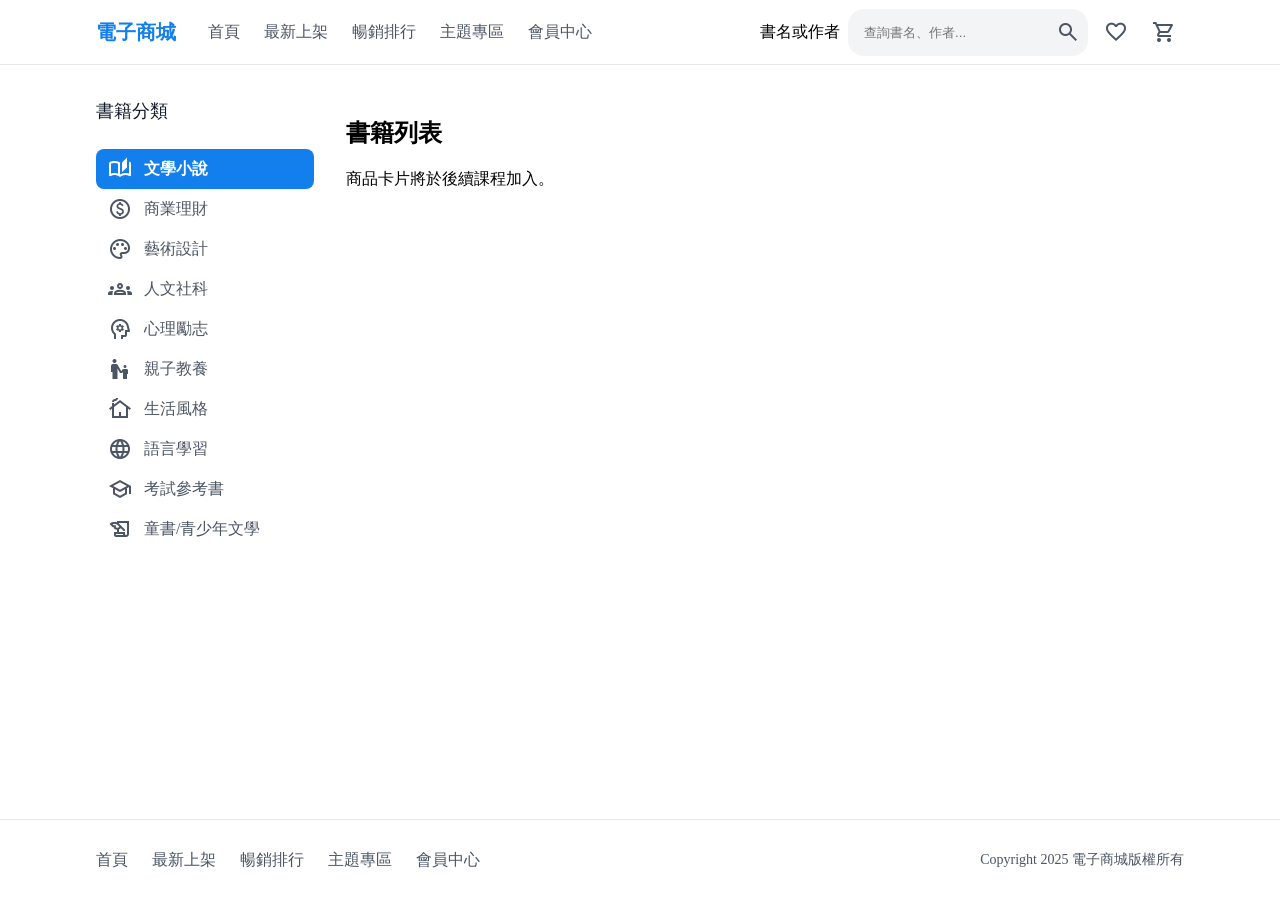
<file: src/index.html>
<!doctype html>
<html lang="zh-Hant">
  <head>
    <meta charset="UTF-8" />
    <meta name="viewport" content="width=device-width, initial-scale=1.0" />
    <title>電子商城</title>
    <link rel="stylesheet" href="style.min.css" />
    <link href="https://fonts.googleapis.com/css2?family=Material+Symbols+Outlined" rel="stylesheet" />
  </head>

  <body>
    <section>
      <header>
        <div class="container">
          <div class="header-inner">
            <div class="header-brand">
              <h3 class="site-title">電子商城</h3>
              <nav>
                <a href="#">首頁</a>
                <a href="#">最新上架</a>
                <a href="#">暢銷排行</a>
                <a href="#">主題專區</a>
                <a href="#">會員中心</a>
              </nav>
            </div>
            <div class="header-actions">
              <label for="book-search">書名或作者</label>
              <div class="search">
               <input id="book-search" type="search" placeholder="查詢書名、作者..." />
               <button type="button" aria-label="搜尋">
                 <span class="material-symbols-outlined" aria-hidden="true">search</span>
               </button>
             </div>
             <button type="button" aria-label="我的最愛">
               <span class="material-symbols-outlined" aria-hidden="true">favorite</span>
             </button>
             <button type="button" aria-label="購物車">
               <span class="material-symbols-outlined" aria-hidden="true">shopping_cart</span>
             </button>
            </div>
          </div>
        </div>
      </header>
      <div class="main">
        <div class="container">
          <div class="content-layout">
            <aside class="category-sidebar">
              <h2 id="category-title">書籍分類</h2>
               <nav class="category-nav" aria-labelledby="category-title">
                <a href="#" class="active" aria-current="true">
                   <span class="material-symbols-outlined" aria-hidden="true">auto_stories</span>
                   <span>文學小說</span>
                 </a>
                 <a href="#">
                   <span class="material-symbols-outlined" aria-hidden="true">paid</span>
                   <span>商業理財</span>
                 </a>
                 <a href="#">
                   <span class="material-symbols-outlined" aria-hidden="true">palette</span>
                   <span>藝術設計</span>
                 </a>
                 <a href="#">
                   <span class="material-symbols-outlined" aria-hidden="true">groups</span>
                   <span>人文社科</span>
                 </a>
                 <a href="#">
                   <span class="material-symbols-outlined" aria-hidden="true">psychology</span>
                   <span>心理勵志</span>
                 </a>
                 <a href="#">
                    <span class="material-symbols-outlined" aria-hidden="true">escalator_warning</span>
                   <span>親子教養</span>
                 </a>
                 <a href="#">
                   <span class="material-symbols-outlined" aria-hidden="true">cottage</span>
                   <span>生活風格</span>
                 </a>
                 <a href="#">
                   <span class="material-symbols-outlined" aria-hidden="true">language</span>
                   <span>語言學習</span>
                 </a>
                 <a href="#">
                   <span class="material-symbols-outlined" aria-hidden="true">school</span>
                   <span>考試參考書</span>
                 </a>
                 <a href="#">
                   <span class="material-symbols-outlined" aria-hidden="true">history_edu</span>
                   <span>童書/青少年文學</span>
                 </a>
               </nav>
             </aside>
            <main class="book-main">
              <h1>書籍列表</h1>
              <p>商品卡片將於後續課程加入。</p>
            </main>
          </div>
        </div>
      </div>
      <footer>
        <div class="container">
          <div class="footer-inner">
            <nav class="footer-nav" aria-label="頁尾導覽">
              <a href="#">首頁</a>
              <a href="#">最新上架</a>
              <a href="#">暢銷排行</a>
              <a href="#">主題專區</a>
              <a href="#">會員中心</a>
            </nav>
            <p>Copyright 2025 電子商城版權所有</p>
          </div>
        </div>
      </footer>
    </section>
  </body>
</html>
</file>
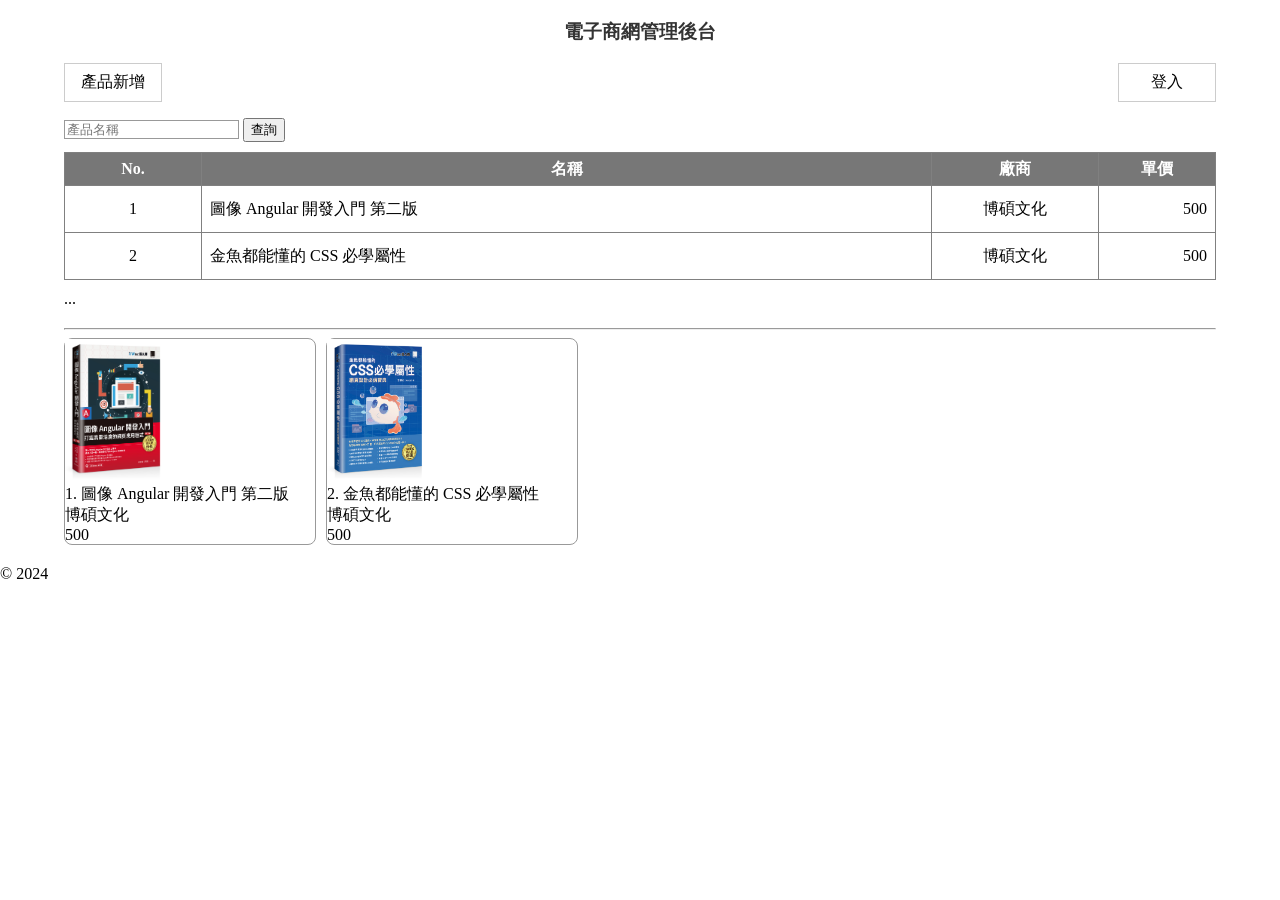
<file: src/assets/code/index.html>
<!DOCTYPE html>
<html lang="en">
  <head>
    <meta charset="UTF-8" />
    <meta name="viewport" content="width=device-width, initial-scale=1.0" />
    <link rel="stylesheet" href="index.css" />
    <title>電子商網管理後台</title>
  </head>
  <body>
    <header>
     <h3>電子商網管理後台</h3>
    </header>
    <section class="body">
    <nav>
     <ul>
        <li>
          <a href="./form.html">產品新增</a>
        </li>
        <li>
          <a>登入</a>
        </li>
      </ul>
    </nav>
    <form>
    <input type="text" placeholder="產品名稱" />
    <button type="button">查詢</button>
  </form>
     <table border="1">
    <tr>
      <th>No.</th>
      <th>名稱</th>
      <th>廠商</th>
      <th>單價</th>
    </tr>
    <tr>
      <td class="id">1</td>
      <td>圖像 Angular 開發入門 第二版</td>
      <td class="company">博碩文化</td>
      <td class="price">500</td>
    </tr>
    <tr>
      <td class="id">2</td>
      <td>金魚都能懂的 CSS 必學屬性</td>
      <td class="company">博碩文化</td>
      <td class="price">500</td>
    </tr>
    </table>
      <table border="1">...</table>
  <hr />
  <section class="card-container">
  <section class="card">
    <img src="angular.jpg" alt="angular" width="100" />
    <div>
      <span>1.</span>
      <a href="./angular.html">圖像 Angular 開發入門 第二版</a> 
    </div>
    <div>博碩文化</div>
    <div>500</div>
  </section>
  <section class="card">
    <img src="css.jpg" alt="css" width="100" />
    <div>
      <span>2.</span>
      <span>金魚都能懂的 CSS 必學屬性</span>  
    </div>  
    <div>博碩文化</div>
    <div>500</div>
  </section>
  </section>
  </section>
  <footer>© 2024</footer>
  </body>
</html>
</file>
<file: src/assets/code/index.css>
body {
  margin: 0;
  padding: 0;
}

h3 {
  text-align: center;
  color: rgba(0, 0, 0, 0.8);
}

section.body {
  width: 90%;
  margin: 0px auto;
}

nav {
  margin-bottom: 10px;
}

ul {
  list-style: none;
  padding-left: 0;
  display: flex;
  justify-content: space-between;
}

.card-container {
  display: flex;
  flex-direction: row;
  flex-wrap: wrap;
  gap: 10px;
}

ul > li {
  border: 1px solid #ccc;
  display: inline-block;
  padding: 8px;
  width: 80px;
  text-align: center;
}

a,
a:active,
a:hover,
a:focus {
  color: black;
  text-decoration: none;
}

.card {
  border: solid 1px #999;
  border-radius: 8px;
  width: 250px;
}

input[type="text"] {
  border: solid 1px #999;
}

table {
  border-collapse: collapse;
  width: 100%;
  margin: 10px 0px;
}

table th {
  background-color: #777;
  color: white;
}

th, td {
  height: 30px;
}

tr > td {
  padding: 8px;
}

td.id {
  width: 120px;
  text-align: center;
}

td.company {
  width: 150px;
  text-align: center;
}

td.price {
  text-align: right;
  width: 100px;
}

footer {
  margin-top: 20px;
}
</file>
<file: src/style.min.css>
section{display:flex;flex-direction:column;min-height:100vh}section>.main{flex-grow:1}.container{width:100%;max-width:90vw;box-sizing:border-box;margin:0 auto;padding-left:2rem;padding-right:2rem}a{color:var(--text-color);text-decoration:none}a:hover{color:var(--primary-color)}a:focus-visible{outline:2px solid var(--primary-color);outline-offset:3px}header .material-symbols-outlined{font-size:1.5rem;line-height:1}header{border-bottom:solid 1px var(--border-color)}header .header-inner{height:4rem;display:flex;justify-content:space-between;align-items:center}header .header-inner div.search{display:flex;align-items:stretch;gap:0}header .header-inner div.search input{border-top-left-radius:1rem;border-bottom-left-radius:1rem;width:200px;padding:1rem .5rem 1rem 1rem;border:none;background-color:var(--gray-color-100)}header .header-inner div.search button{border-top-right-radius:1rem;border-bottom-right-radius:1rem;padding:.5rem;border:none;background-color:var(--gray-color-100);cursor:pointer}header .header-inner button{background-color:rgba(0,0,0,0);padding:.5rem;border:none;cursor:pointer;color:var(--text-color);display:inline-flex;align-items:center;justify-content:center}header .header-inner .site-title{margin:0px;font-size:1.25rem;font-weight:700;line-height:1.75rem;color:var(--primary-color)}header .header-inner .header-brand,header .header-inner .header-actions{display:flex;align-items:center}header .header-inner .header-brand.header-brand,header .header-inner .header-actions.header-brand{gap:2rem}header .header-inner .header-brand.header-actions,header .header-inner .header-actions.header-actions{gap:.5rem}header .header-inner nav{display:flex;gap:1.5rem}header .header-inner .search input:focus-visible,header .header-inner button:focus-visible{outline:2px solid var(--primary-color);outline-offset:3px}.content-layout{display:flex;align-items:flex-start;gap:2rem;padding-block:2rem}.category-sidebar{width:20%;flex-shrink:0}.category-sidebar h2{margin:0;font-weight:500;font-size:1.125rem;line-height:1.75rem;color:var(--header-color)}.book-main{flex:1 1 0%;min-width:0;overflow-wrap:anywhere}.category-nav{margin-block:1.5rem}.category-nav a{display:flex;align-items:center;gap:.75rem;padding:.5rem .75rem;border-radius:.5rem;overflow-wrap:anywhere}.category-nav .material-symbols-outlined{flex-shrink:0;font-size:1.5rem;line-height:1}.category-nav a:hover{background-color:var(--gray-color-100);color:var(--primary-color)}.category-nav a.active{background-color:var(--primary-color);color:#fff;font-weight:700}footer{border-top:1px solid var(--border-color)}footer .footer-inner{display:flex;flex-wrap:wrap;justify-content:space-between;align-items:center;gap:1rem 1.5rem;padding-block:1rem}footer .footer-nav{display:flex;flex-wrap:wrap;gap:.75rem 1.5rem}footer p{color:var(--text-color);font-size:.875rem;line-height:1.25rem}:root{--primary-color: #137fec;--text-color: #4b5563;--border-color: #e5e7eb;--gray-color-100: #f3f4f6;--header-color: #111827}html,body{margin:0;padding:0}/*# sourceMappingURL=style.min.css.map */
</file>
